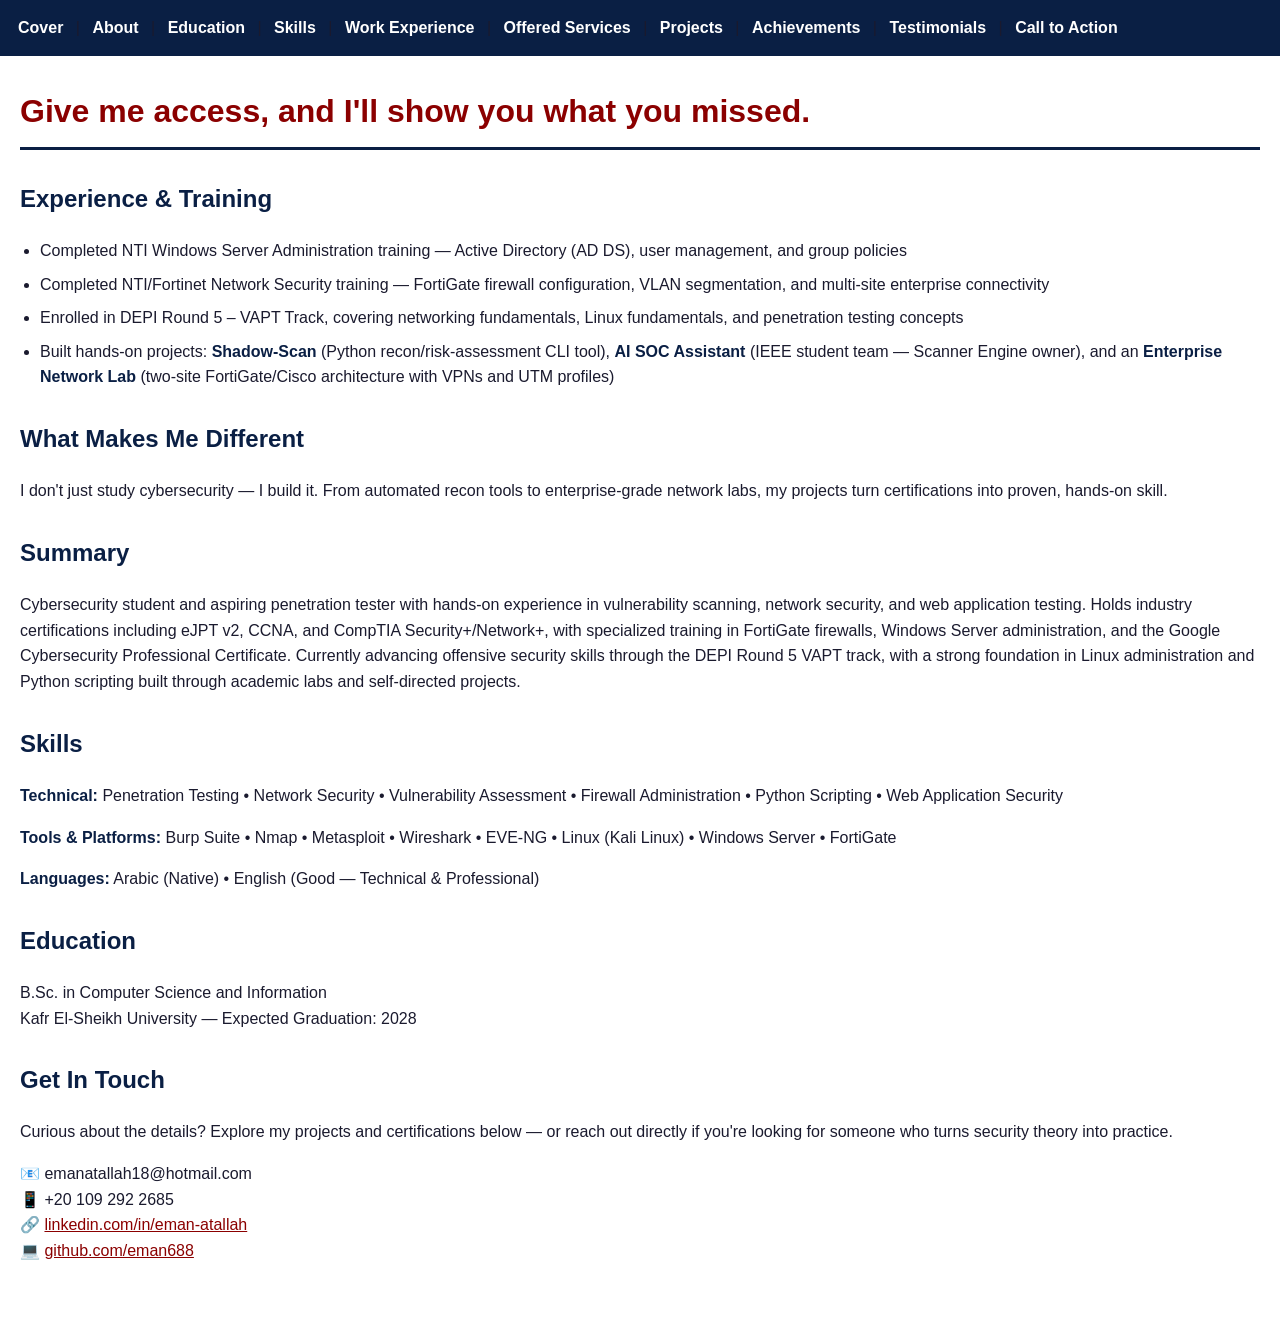
<file: about.html>
<!DOCTYPE html>
<html lang="en">
<head>
  <meta charset="UTF-8">
  <title>About - Eman Mahmoud Atallah</title>
  <link rel="stylesheet" href="style.css">
</head>
<body>

  <nav>
    <a href="index.html">Cover</a> |
    <a href="about.html">About</a> |
    <a href="education.html">Education</a> |
    <a href="skills.html">Skills</a> |
    <a href="experience.html">Work Experience</a> |
    <a href="services.html">Offered Services</a> |
    <a href="projects.html">Projects</a> |
    <a href="achievements.html">Achievements</a> |
    <a href="testimonials.html">Testimonials</a> |
    <a href="contact.html">Call to Action</a>
  </nav>

  <h1>Give me access, and I'll show you what you missed.</h1>

  <h2>Experience & Training</h2>
  <ul>
    <li>Completed NTI Windows Server Administration training — Active Directory (AD DS), user management, and group policies</li>
    <li>Completed NTI/Fortinet Network Security training — FortiGate firewall configuration, VLAN segmentation, and multi-site enterprise connectivity</li>
    <li>Enrolled in DEPI Round 5 – VAPT Track, covering networking fundamentals, Linux fundamentals, and penetration testing concepts</li>
    <li>Built hands-on projects: <strong>Shadow-Scan</strong> (Python recon/risk-assessment CLI tool), <strong>AI SOC Assistant</strong> (IEEE student team — Scanner Engine owner), and an <strong>Enterprise Network Lab</strong> (two-site FortiGate/Cisco architecture with VPNs and UTM profiles)</li>
  </ul>

  <h2>What Makes Me Different</h2>
  <p>I don't just study cybersecurity — I build it. From automated recon tools to enterprise-grade network labs, my projects turn certifications into proven, hands-on skill.</p>

  <h2>Summary</h2>
  <p>Cybersecurity student and aspiring penetration tester with hands-on experience in vulnerability scanning, network security, and web application testing. Holds industry certifications including eJPT v2, CCNA, and CompTIA Security+/Network+, with specialized training in FortiGate firewalls, Windows Server administration, and the Google Cybersecurity Professional Certificate. Currently advancing offensive security skills through the DEPI Round 5 VAPT track, with a strong foundation in Linux administration and Python scripting built through academic labs and self-directed projects.</p>

  <h2>Skills</h2>
  <p><strong>Technical:</strong> Penetration Testing • Network Security • Vulnerability Assessment • Firewall Administration • Python Scripting • Web Application Security</p>
  <p><strong>Tools & Platforms:</strong> Burp Suite • Nmap • Metasploit • Wireshark • EVE-NG • Linux (Kali Linux) • Windows Server • FortiGate</p>
  <p><strong>Languages:</strong> Arabic (Native) • English (Good — Technical & Professional)</p>

  <h2>Education</h2>
  <p>B.Sc. in Computer Science and Information<br>
  Kafr El-Sheikh University — Expected Graduation: 2028</p>

  <h2>Get In Touch</h2>
  <p>Curious about the details? Explore my projects and certifications below — or reach out directly if you're looking for someone who turns security theory into practice.</p>
  <p>
    📧 emanatallah18@hotmail.com<br>
    📱 +20 109 292 2685<br>
    🔗 <a href="https://linkedin.com/in/eman-atallah">linkedin.com/in/eman-atallah</a><br>
    💻 <a href="https://github.com/eman688">github.com/eman688</a>
  </p>

</body>
</html>
</file>
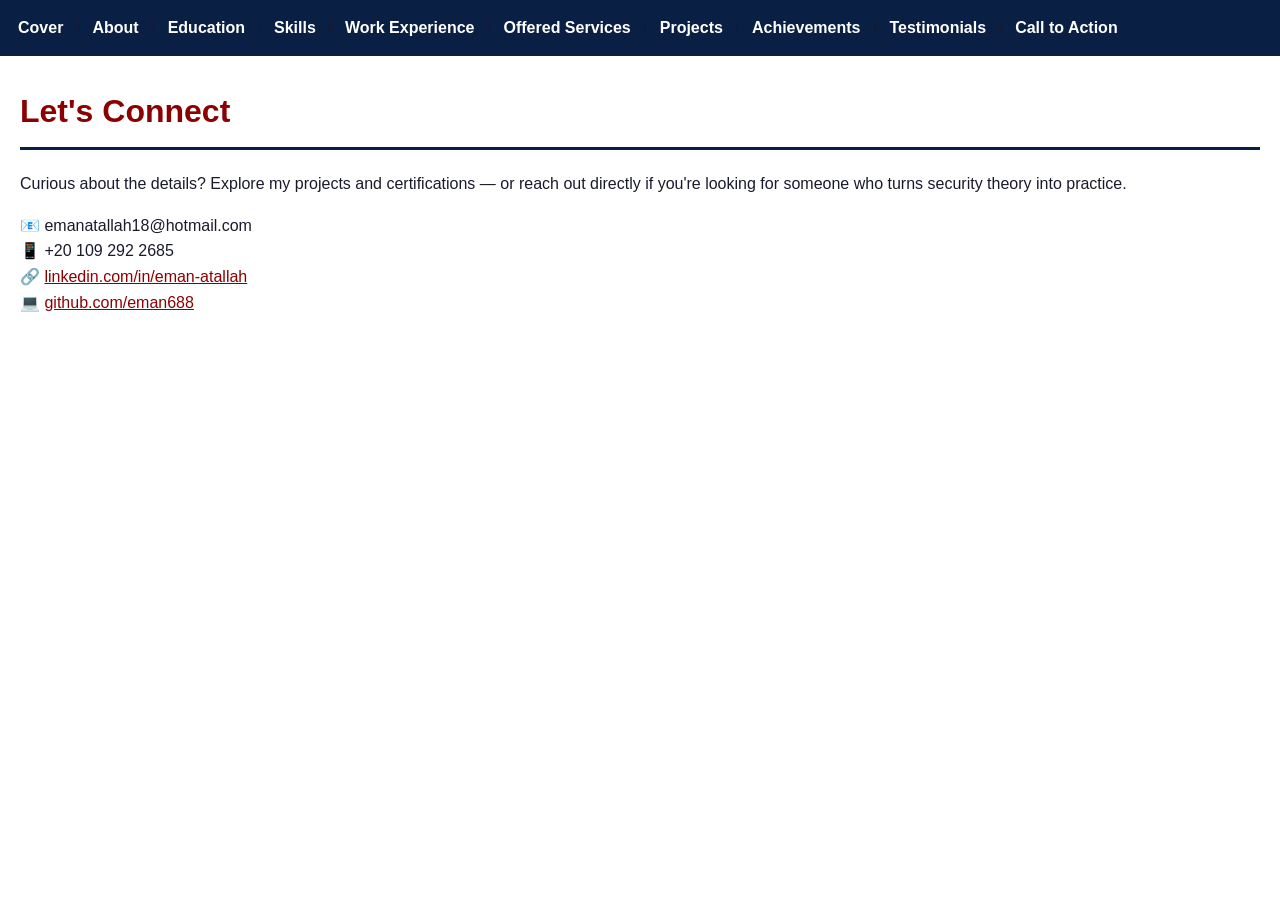
<file: contact.html>
<!DOCTYPE html>
<html lang="en">
<head>
  <meta charset="UTF-8">
  <title>Contact - Eman Mahmoud Atallah</title>
  <link rel="stylesheet" href="style.css">
</head>
<body>

  <nav>
    <a href="index.html">Cover</a> |
    <a href="about.html">About</a> |
    <a href="education.html">Education</a> |
    <a href="skills.html">Skills</a> |
    <a href="experience.html">Work Experience</a> |
    <a href="services.html">Offered Services</a> |
    <a href="projects.html">Projects</a> |
    <a href="achievements.html">Achievements</a> |
    <a href="testimonials.html">Testimonials</a> |
    <a href="contact.html">Call to Action</a>
  </nav>

  <h1>Let's Connect</h1>
  <p>Curious about the details? Explore my projects and certifications — or reach out directly if you're looking for someone who turns security theory into practice.</p>

  <p>
    📧 emanatallah18@hotmail.com<br>
    📱 +20 109 292 2685<br>
    🔗 <a href="https://linkedin.com/in/eman-atallah">linkedin.com/in/eman-atallah</a><br>
    💻 <a href="https://github.com/eman688">github.com/eman688</a>
  </p>

</body>
</html>
</file>
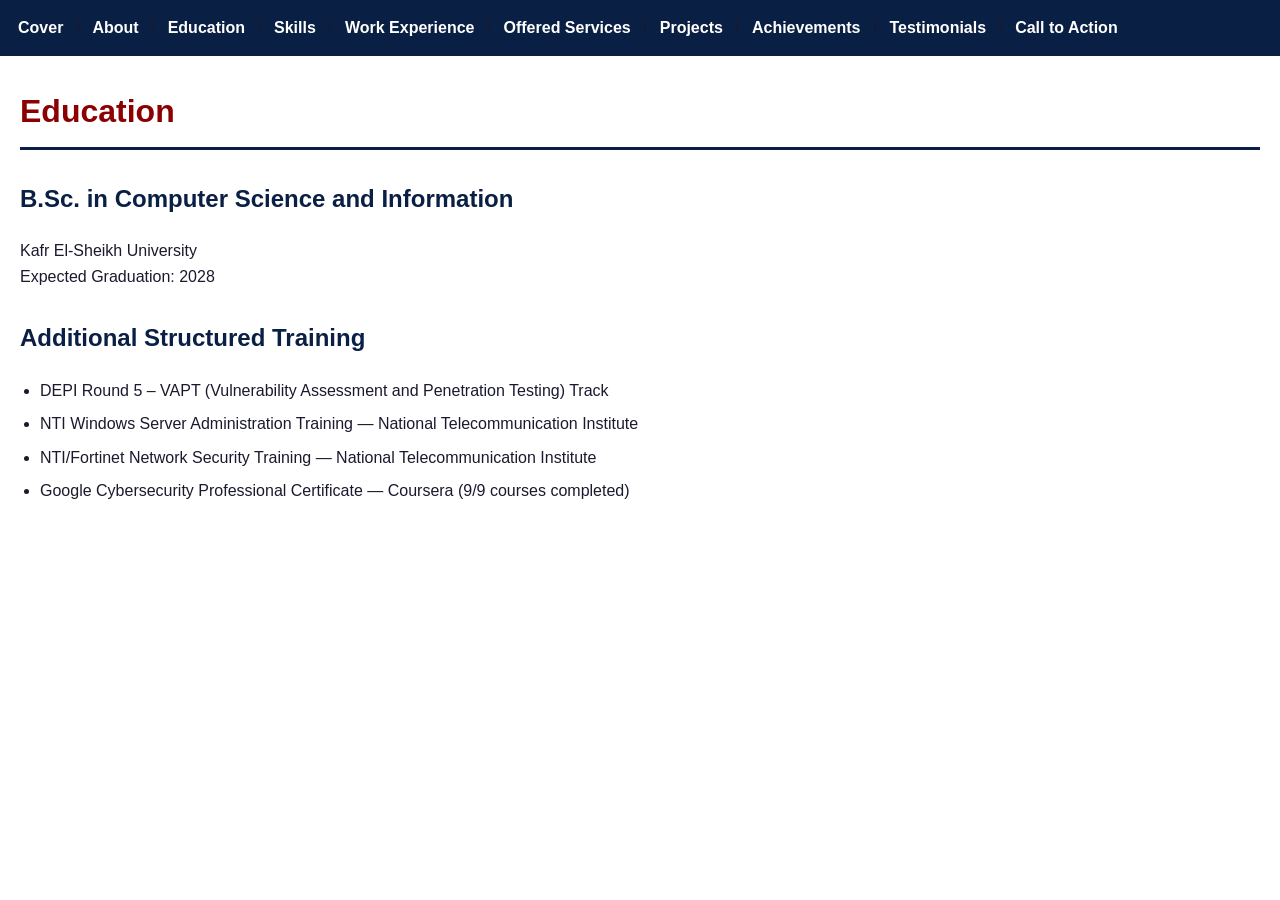
<file: education.html>
<!DOCTYPE html>
<html lang="en">
<head>
  <meta charset="UTF-8">
  <title>Education - Eman Mahmoud Atallah</title>
  <link rel="stylesheet" href="style.css">
</head>
<body>

  <nav>
    <a href="index.html">Cover</a> |
    <a href="about.html">About</a> |
    <a href="education.html">Education</a> |
    <a href="skills.html">Skills</a> |
    <a href="experience.html">Work Experience</a> |
    <a href="services.html">Offered Services</a> |
    <a href="projects.html">Projects</a> |
    <a href="achievements.html">Achievements</a> |
    <a href="testimonials.html">Testimonials</a> |
    <a href="contact.html">Call to Action</a>
  </nav>

  <h1>Education</h1>

  <h2>B.Sc. in Computer Science and Information</h2>
  <p>Kafr El-Sheikh University<br>
  Expected Graduation: 2028</p>

  <h2>Additional Structured Training</h2>
  <ul>
    <li>DEPI Round 5 – VAPT (Vulnerability Assessment and Penetration Testing) Track</li>
    <li>NTI Windows Server Administration Training — National Telecommunication Institute</li>
    <li>NTI/Fortinet Network Security Training — National Telecommunication Institute</li>
    <li>Google Cybersecurity Professional Certificate — Coursera (9/9 courses completed)</li>
  </ul>

</body>
</html>
</file>
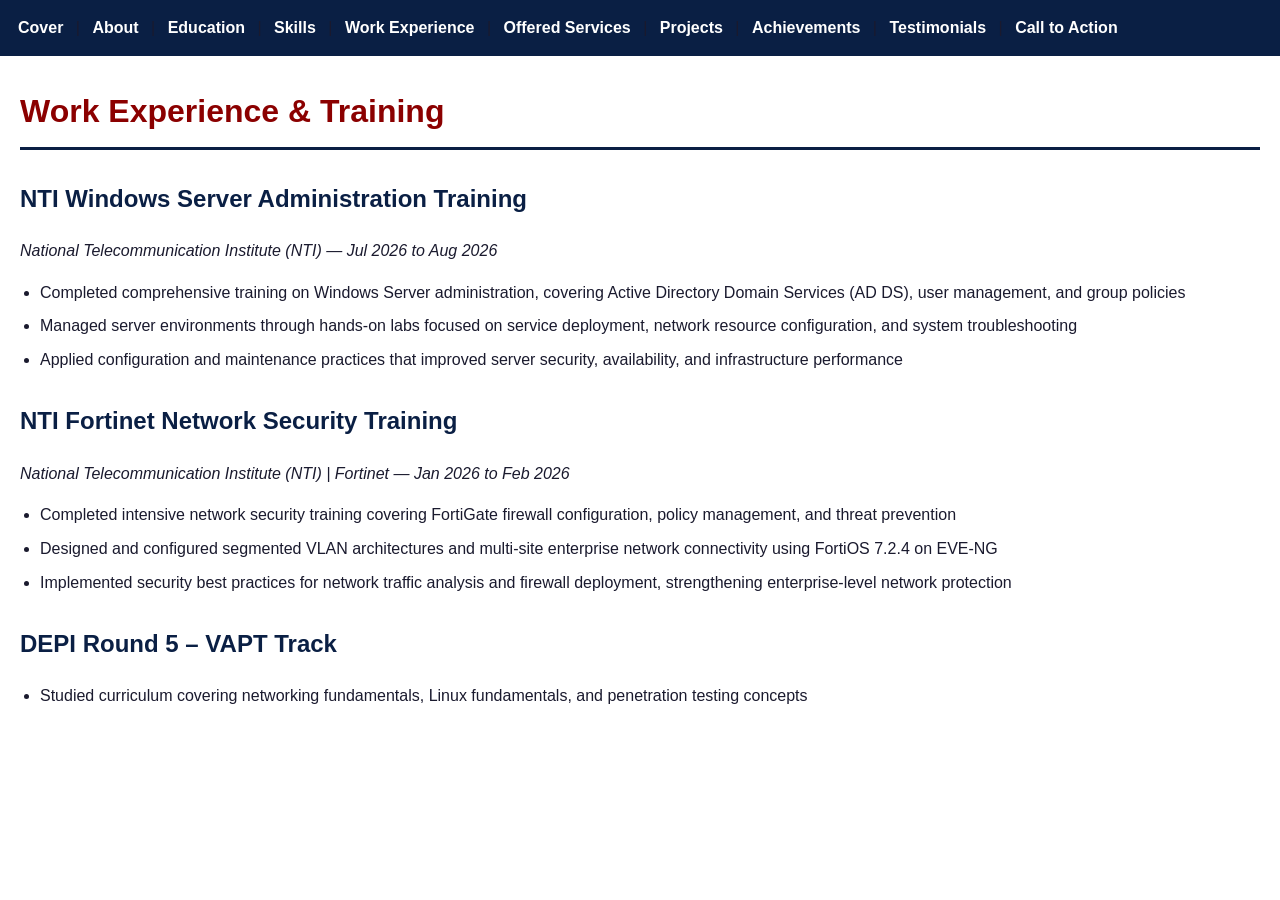
<file: experience.html>
<!DOCTYPE html>
<html lang="en">
<head>
  <meta charset="UTF-8">
  <title>Work Experience - Eman Mahmoud Atallah</title>
  <link rel="stylesheet" href="style.css">
</head>
<body>

  <nav>
    <a href="index.html">Cover</a> |
    <a href="about.html">About</a> |
    <a href="education.html">Education</a> |
    <a href="skills.html">Skills</a> |
    <a href="experience.html">Work Experience</a> |
    <a href="services.html">Offered Services</a> |
    <a href="projects.html">Projects</a> |
    <a href="achievements.html">Achievements</a> |
    <a href="testimonials.html">Testimonials</a> |
    <a href="contact.html">Call to Action</a>
  </nav>

  <h1>Work Experience & Training</h1>

  <h2>NTI Windows Server Administration Training</h2>
  <p><em>National Telecommunication Institute (NTI) — Jul 2026 to Aug 2026</em></p>
  <ul>
    <li>Completed comprehensive training on Windows Server administration, covering Active Directory Domain Services (AD DS), user management, and group policies</li>
    <li>Managed server environments through hands-on labs focused on service deployment, network resource configuration, and system troubleshooting</li>
    <li>Applied configuration and maintenance practices that improved server security, availability, and infrastructure performance</li>
  </ul>

  <h2>NTI Fortinet Network Security Training</h2>
  <p><em>National Telecommunication Institute (NTI) | Fortinet — Jan 2026 to Feb 2026</em></p>
  <ul>
    <li>Completed intensive network security training covering FortiGate firewall configuration, policy management, and threat prevention</li>
    <li>Designed and configured segmented VLAN architectures and multi-site enterprise network connectivity using FortiOS 7.2.4 on EVE-NG</li>
    <li>Implemented security best practices for network traffic analysis and firewall deployment, strengthening enterprise-level network protection</li>
  </ul>

  <h2>DEPI Round 5 – VAPT Track</h2>
  <ul>
    <li>Studied curriculum covering networking fundamentals, Linux fundamentals, and penetration testing concepts</li>
  </ul>

</body>
</html>
</file>
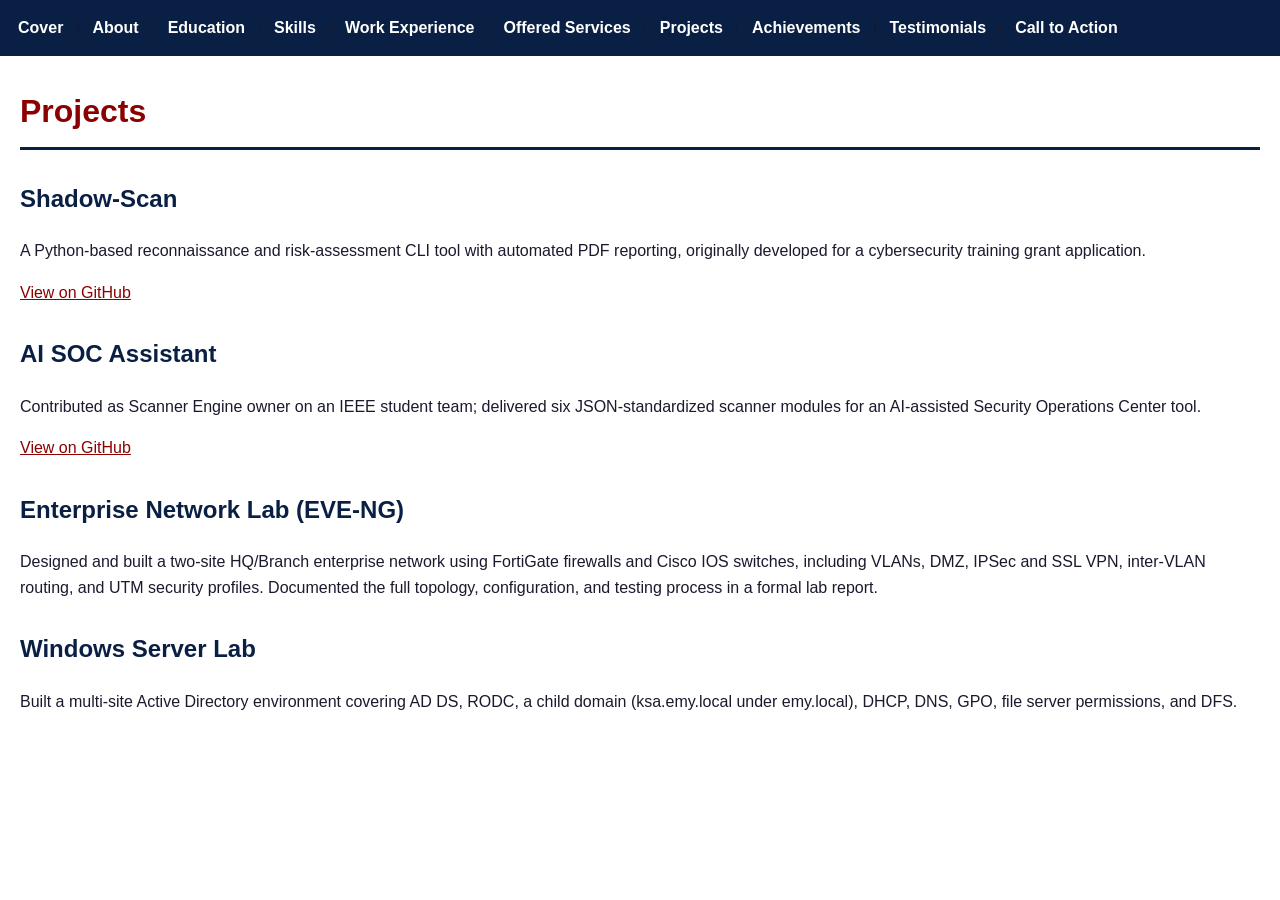
<file: projects.html>
<!DOCTYPE html>
<html lang="en">
<head>
  <meta charset="UTF-8">
  <title>Projects - Eman Mahmoud Atallah</title>
  <link rel="stylesheet" href="style.css">
</head>
<body>

  <nav>
    <a href="index.html">Cover</a> |
    <a href="about.html">About</a> |
    <a href="education.html">Education</a> |
    <a href="skills.html">Skills</a> |
    <a href="experience.html">Work Experience</a> |
    <a href="services.html">Offered Services</a> |
    <a href="projects.html">Projects</a> |
    <a href="achievements.html">Achievements</a> |
    <a href="testimonials.html">Testimonials</a> |
    <a href="contact.html">Call to Action</a>
  </nav>

  <h1>Projects</h1>

  <h2>Shadow-Scan</h2>
  <p>A Python-based reconnaissance and risk-assessment CLI tool with automated PDF reporting, originally developed for a cybersecurity training grant application.</p>
  <p><a href="https://github.com/eman688">View on GitHub</a></p>

  <h2>AI SOC Assistant</h2>
  <p>Contributed as Scanner Engine owner on an IEEE student team; delivered six JSON-standardized scanner modules for an AI-assisted Security Operations Center tool.</p>
  <p><a href="https://github.com/eman688">View on GitHub</a></p>

  <h2>Enterprise Network Lab (EVE-NG)</h2>
  <p>Designed and built a two-site HQ/Branch enterprise network using FortiGate firewalls and Cisco IOS switches, including VLANs, DMZ, IPSec and SSL VPN, inter-VLAN routing, and UTM security profiles. Documented the full topology, configuration, and testing process in a formal lab report.</p>

  <h2>Windows Server Lab</h2>
  <p>Built a multi-site Active Directory environment covering AD DS, RODC, a child domain (ksa.emy.local under emy.local), DHCP, DNS, GPO, file server permissions, and DFS.</p>

</body>
</html>
</file>
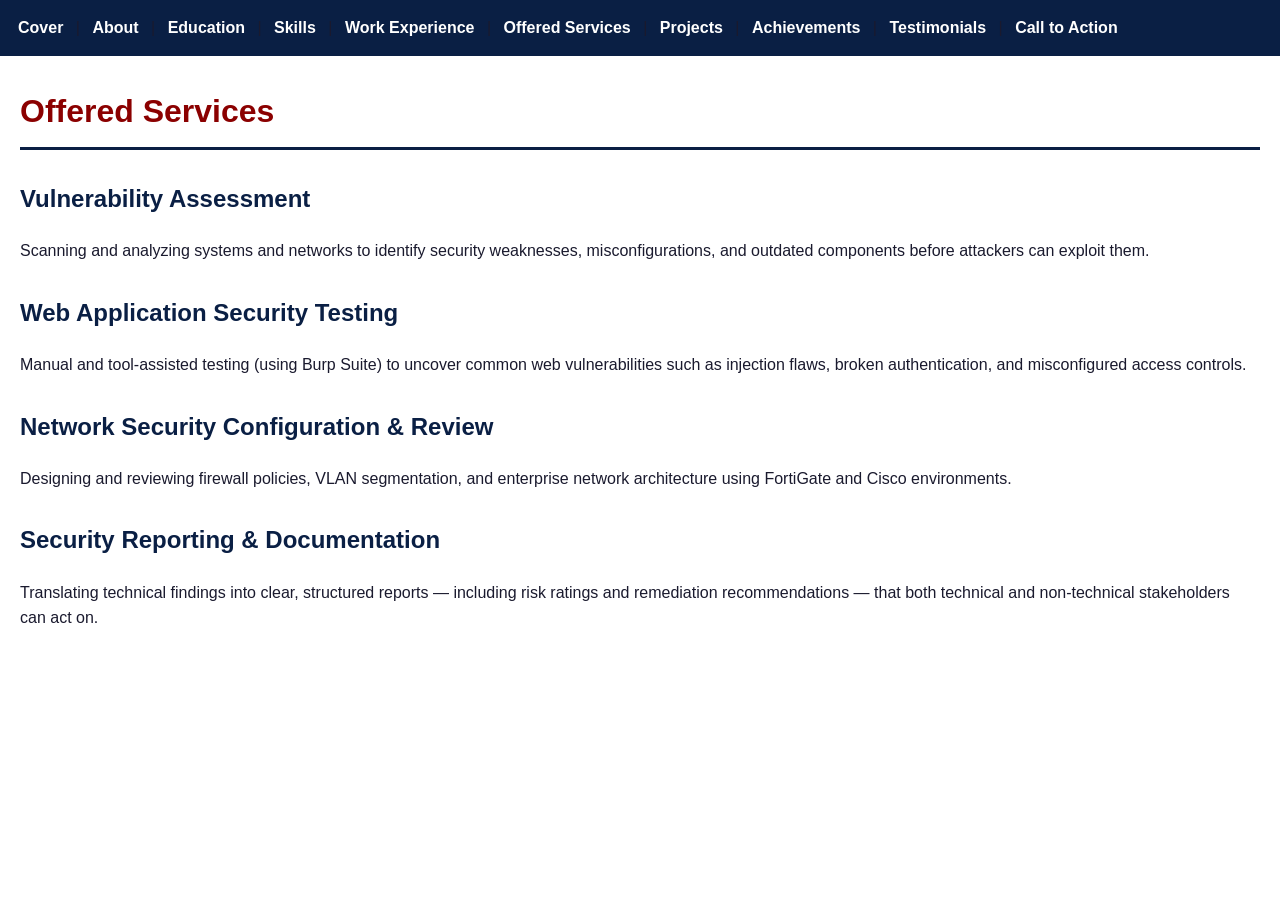
<file: services.html>
<!DOCTYPE html>
<html lang="en">
<head>
  <meta charset="UTF-8">
  <title>Offered Services - Eman Mahmoud Atallah</title>
  <link rel="stylesheet" href="style.css">
</head>
<body>

  <nav>
    <a href="index.html">Cover</a> |
    <a href="about.html">About</a> |
    <a href="education.html">Education</a> |
    <a href="skills.html">Skills</a> |
    <a href="experience.html">Work Experience</a> |
    <a href="services.html">Offered Services</a> |
    <a href="projects.html">Projects</a> |
    <a href="achievements.html">Achievements</a> |
    <a href="testimonials.html">Testimonials</a> |
    <a href="contact.html">Call to Action</a>
  </nav>

  <h1>Offered Services</h1>

  <h2>Vulnerability Assessment</h2>
  <p>Scanning and analyzing systems and networks to identify security weaknesses, misconfigurations, and outdated components before attackers can exploit them.</p>

  <h2>Web Application Security Testing</h2>
  <p>Manual and tool-assisted testing (using Burp Suite) to uncover common web vulnerabilities such as injection flaws, broken authentication, and misconfigured access controls.</p>

  <h2>Network Security Configuration & Review</h2>
  <p>Designing and reviewing firewall policies, VLAN segmentation, and enterprise network architecture using FortiGate and Cisco environments.</p>

  <h2>Security Reporting & Documentation</h2>
  <p>Translating technical findings into clear, structured reports — including risk ratings and remediation recommendations — that both technical and non-technical stakeholders can act on.</p>

</body>
</html>
</file>
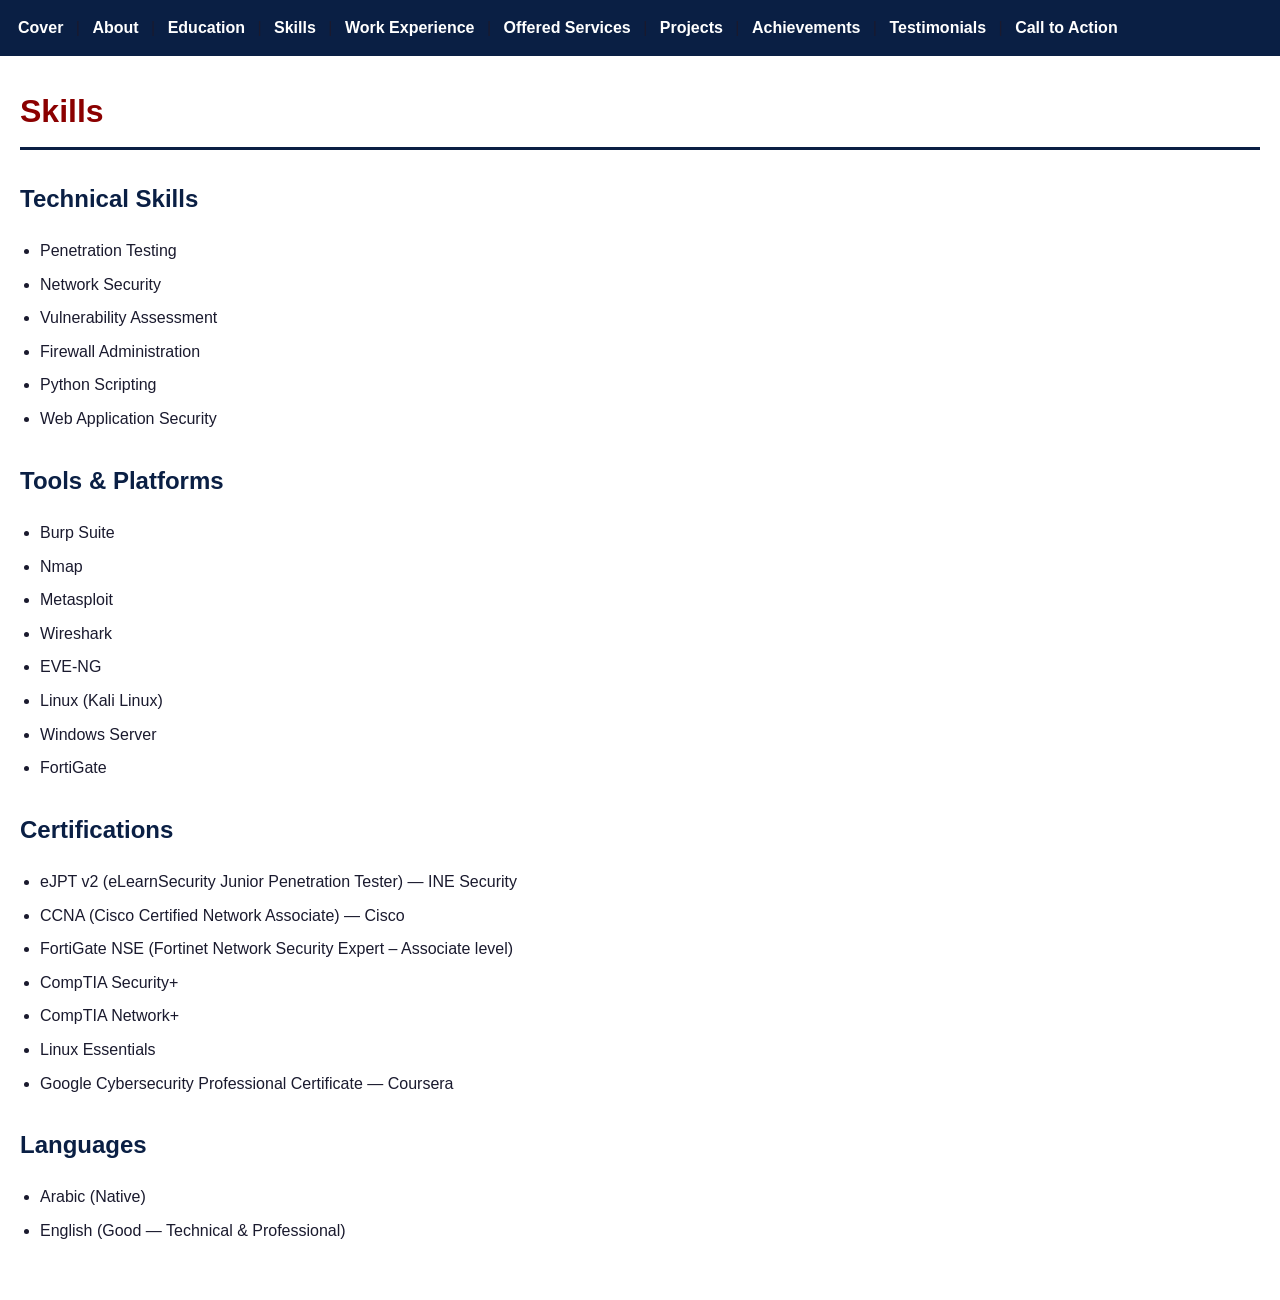
<file: skills.html>
<!DOCTYPE html>
<html lang="en">
<head>
  <meta charset="UTF-8">
  <title>Skills - Eman Mahmoud Atallah</title>
  <link rel="stylesheet" href="style.css">
</head>
<body>

  <nav>
    <a href="index.html">Cover</a> |
    <a href="about.html">About</a> |
    <a href="education.html">Education</a> |
    <a href="skills.html">Skills</a> |
    <a href="experience.html">Work Experience</a> |
    <a href="services.html">Offered Services</a> |
    <a href="projects.html">Projects</a> |
    <a href="achievements.html">Achievements</a> |
    <a href="testimonials.html">Testimonials</a> |
    <a href="contact.html">Call to Action</a>
  </nav>

  <h1>Skills</h1>

  <h2>Technical Skills</h2>
  <ul>
    <li>Penetration Testing</li>
    <li>Network Security</li>
    <li>Vulnerability Assessment</li>
    <li>Firewall Administration</li>
    <li>Python Scripting</li>
    <li>Web Application Security</li>
  </ul>

  <h2>Tools & Platforms</h2>
  <ul>
    <li>Burp Suite</li>
    <li>Nmap</li>
    <li>Metasploit</li>
    <li>Wireshark</li>
    <li>EVE-NG</li>
    <li>Linux (Kali Linux)</li>
    <li>Windows Server</li>
    <li>FortiGate</li>
  </ul>

  <h2>Certifications</h2>
  <ul>
    <li>eJPT v2 (eLearnSecurity Junior Penetration Tester) — INE Security</li>
    <li>CCNA (Cisco Certified Network Associate) — Cisco</li>
    <li>FortiGate NSE (Fortinet Network Security Expert – Associate level)</li>
    <li>CompTIA Security+</li>
    <li>CompTIA Network+</li>
    <li>Linux Essentials</li>
    <li>Google Cybersecurity Professional Certificate — Coursera</li>
  </ul>

  <h2>Languages</h2>
  <ul>
    <li>Arabic (Native)</li>
    <li>English (Good — Technical & Professional)</li>
  </ul>

</body>
</html>
</file>
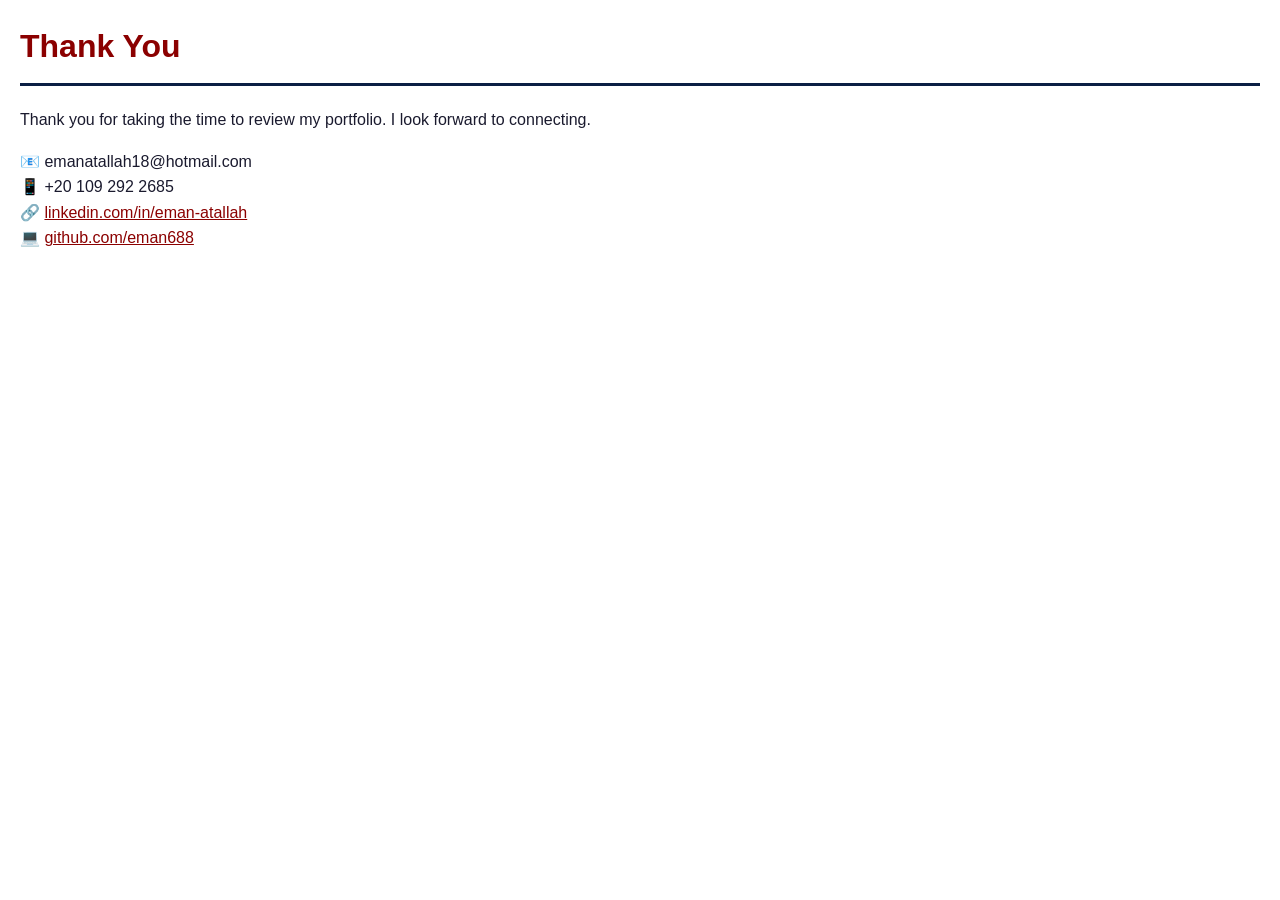
<file: thankyou.html>
<!DOCTYPE html>
<html lang="en">
<head>
  <meta charset="UTF-8">
  <title>Thank You - Eman Mahmoud Atallah</title>
  <link rel="stylesheet" href="style.css">
</head>
<body>

  <h1>Thank You</h1>
  <p>Thank you for taking the time to review my portfolio. I look forward to connecting.</p>

  <p>
    📧 emanatallah18@hotmail.com<br>
    📱 +20 109 292 2685<br>
    🔗 <a href="https://linkedin.com/in/eman-atallah">linkedin.com/in/eman-atallah</a><br>
    💻 <a href="https://github.com/eman688">github.com/eman688</a>
  </p>

</body>
</html>
</file>
<file: style.css>
body {
  font-family: Arial, Helvetica, sans-serif;
  background-color: #ffffff;
  color: #1a1a2e;
  margin: 0;
  padding: 0 20px 40px;
  line-height: 1.6;
}

h1 {
  color: #8B0000;
  border-bottom: 3px solid #0A1F44;
  padding-bottom: 10px;
}

h2 {
  color: #0A1F44;
  margin-top: 30px;
}

nav {
  background-color: #0A1F44;
  padding: 15px 10px;
  margin: 0 -20px 30px;
}

nav a {
  color: #ffffff;
  text-decoration: none;
  margin: 0 8px;
  font-weight: bold;
}

nav a:hover {
  color: #8B0000;
}

a {
  color: #8B0000;
}

ul {
  padding-left: 20px;
}

li {
  margin-bottom: 8px;
}

strong {
  color: #0A1F44;
}
</file>
